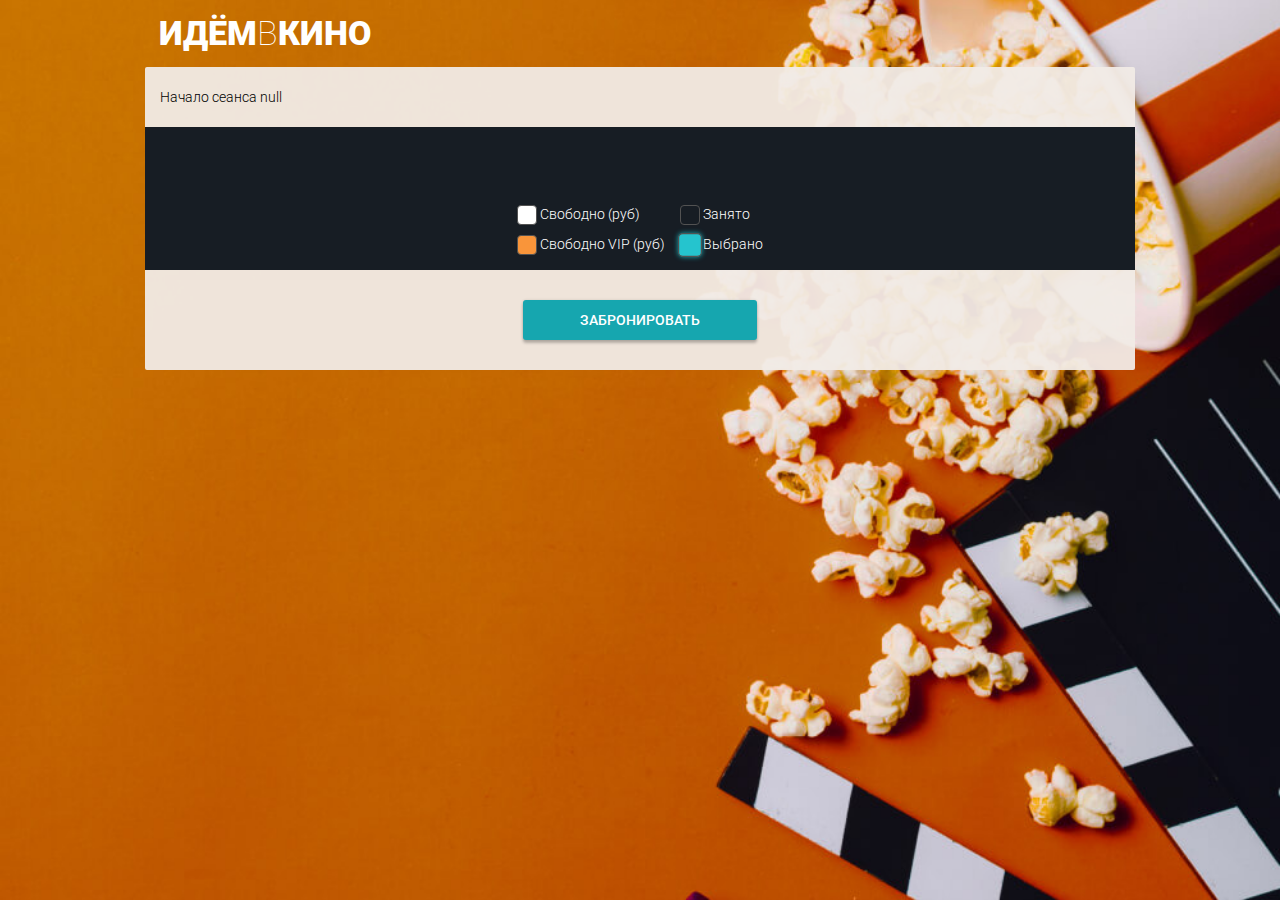
<file: hall.html>
<!DOCTYPE html>
<html lang="ru">

<head>
  <meta charset="UTF-8">
  <meta name="viewport" content="width=device-width, initial-scale=1.0">
  <meta http-equiv="X-UA-Compatible" content="ie=edge">
  <title>ИдёмВКино</title>
  <link rel="stylesheet" href="css/normalize.css">
  <link rel="stylesheet" href="css/styles.css">
  <link href="https://fonts.googleapis.com/css?family=Roboto:100,300,400,500,700,900&amp;subset=cyrillic,cyrillic-ext,latin-ext" rel="stylesheet">
</head>

<body>
  <header class="page-header">
    <h1 class="page-header__title">Идём<span>в</span>кино</h1>
  </header>
  
  <main>
    <section class="buying">
      <div class="buying__info">
        <div class="buying__info-description">
          <h2 class="buying__info-title"></h2>
          <p class="buying__info-start"></p>
          <p class="buying__info-hall"></p>          
        </div>
      </div>
      <div class="conf-step">
        <div class="conf-step__wrapper">
        </div>
        <div class="conf-step__legend">
          <div class="col">
            <p class="conf-step__legend-price"><span class="conf-step__chair conf-step__chair_standart"></span> Свободно (<span class="conf-step__legend-value price-standart"></span>руб)</p>
            <p class="conf-step__legend-price"><span class="conf-step__chair conf-step__chair_vip"></span> Свободно VIP (<span class="conf-step__legend-value price-vip"></span>руб)</p>            
          </div>
          <div class="col">
            <p class="conf-step__legend-price"><span class="conf-step__chair conf-step__chair_taken"></span> Занято</p>
            <p class="conf-step__legend-price"><span class="conf-step__chair conf-step__chair_selected"></span> Выбрано</p>                    
          </div>
        </div>
      </div>
      <button class="acceptin-button"  >Забронировать</button>
    </section>     
  </main>
  <script src="js/functionsRequest.js"></script>
  <script src="js/hall.js"></script>
  <script src="js/payment.js"></script>
</body>
</html>
</file>
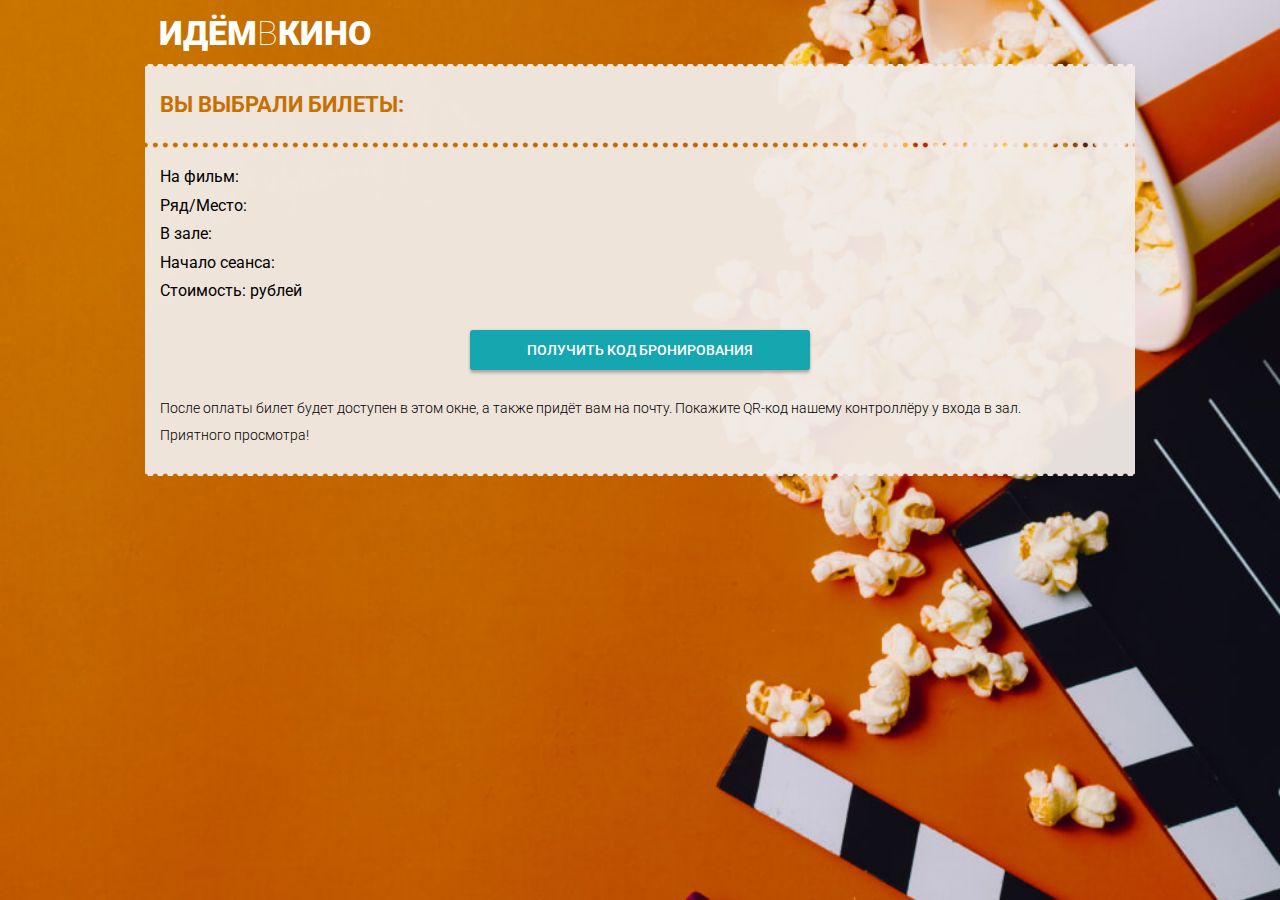
<file: payment.html>
<!DOCTYPE html>
<html lang="ru">

<head>
  <meta charset="UTF-8">
  <meta name="viewport" content="width=device-width, initial-scale=1.0">
  <meta http-equiv="X-UA-Compatible" content="ie=edge">
  <title>ИдёмВКино</title>
  <link rel="stylesheet" href="css/normalize.css">
  <link rel="stylesheet" href="css/styles.css">
  <link href="https://fonts.googleapis.com/css?family=Roboto:100,300,400,500,700,900&amp;subset=cyrillic,cyrillic-ext,latin-ext" rel="stylesheet">
</head>

<body>
  <header class="page-header">
    <h1 class="page-header__title">Идём<span>в</span>кино</h1>
  </header>
  
  <main>
    <section class="ticket">
      
      <header class="tichet__check">
        <h2 class="ticket__check-title">Вы выбрали билеты:</h2>
      </header>
      
      <div class="ticket__info-wrapper">
        <p class="ticket__info">На фильм: <span class="ticket__details ticket__title"></span></p>
        <p class="ticket__info">Ряд/Место: <span class="ticket__details ticket__chairs"></span></p>
        <p class="ticket__info">В зале: <span class="ticket__details ticket__hall"></span></p>
        <p class="ticket__info">Начало сеанса: <span class="ticket__details ticket__start"></span></p>
        <p class="ticket__info">Стоимость: <span class="ticket__details ticket__cost"></span> рублей</p>

        <button class="acceptin-button" >Получить код бронирования</button>

        <p class="ticket__hint">После оплаты билет будет доступен в этом окне, а также придёт вам на почту. Покажите QR-код нашему контроллёру у входа в зал.</p>
        <p class="ticket__hint">Приятного просмотра!</p>
      </div>
    </section>     
  </main>
  <script src="js/functionsRequest.js" defer></script>
  <script src="js/payment.js" defer></script>
</body>
</html>
</file>
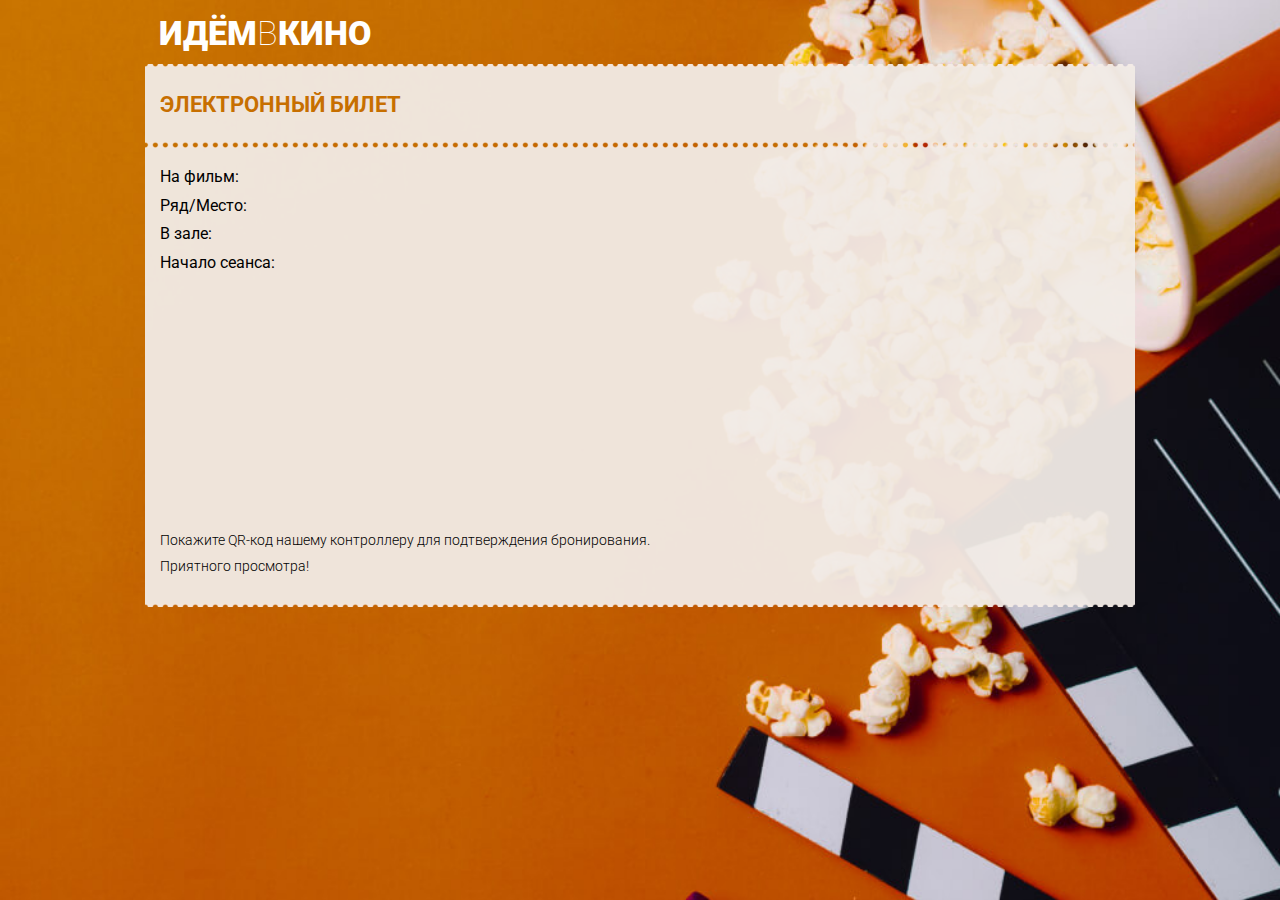
<file: ticket.html>
<!DOCTYPE html>
<html lang="ru">

<head>
  <meta charset="UTF-8">
  <meta name="viewport" content="width=device-width, initial-scale=1.0">
  <meta http-equiv="X-UA-Compatible" content="ie=edge">
  <title>ИдёмВКино</title>
  <link rel="stylesheet" href="css/normalize.css">
  <link rel="stylesheet" href="css/styles.css">
  <link href="https://fonts.googleapis.com/css?family=Roboto:100,300,400,500,700,900&amp;subset=cyrillic,cyrillic-ext,latin-ext" rel="stylesheet">
</head>

<body>
  <header class="page-header">
    <h1 class="page-header__title">Идём<span>в</span>кино</h1>
  </header>
  
  <main>
    <section class="ticket">
      
      <header class="tichet__check">
        <h2 class="ticket__check-title">Электронный билет</h2>
      </header>
      
      <div class="ticket__info-wrapper">
        <p class="ticket__info">На фильм: <span class="ticket__details ticket__title"></span></p>
        <p class="ticket__info">Ряд/Место: <span class="ticket__details ticket__chairs"></span></p>
        <p class="ticket__info">В зале: <span class="ticket__details ticket__hall"></span></p>
        <p class="ticket__info">Начало сеанса: <span class="ticket__details ticket__start"></span></p>

        <div class="ticket__info-qr" >
          </div>

        <p class="ticket__hint">Покажите QR-код нашему контроллеру для подтверждения бронирования.</p>
        <p class="ticket__hint">Приятного просмотра!</p>
      </div>
    </section>     
  </main>
  <script src="js/QRCreator.js"></script>
  <script src="js/ticket.js"></script>
</body>
</html>
</file>
<file: css/styles.css>
@charset "UTF-8";
* {
  margin: 0;
  padding: 0;
  box-sizing: border-box;
}

html {
  font-family: "Roboto", sans-serif;
  font-size: 62.5%;
}

body {
  background-image: url("../i/background.jpg");
  background-size: cover;
  background-attachment: fixed;
  background-position: right;
}

.page-header {
  padding: 1.4rem;
}

.page-header__title {
  margin: 0;
  font-weight: 900;
  font-size: 3.4rem;
  color: #FFFFFF;
  text-transform: uppercase;
}
.page-header__title span {
  font-weight: 100;
}

/* ~~~~~~~~~~~~ Главная ~~~~~~~~~~~~ */
.page-nav {
  position: sticky;
  top: 2px;
  padding-bottom: 1rem;
  display: flex;
  flex-wrap: nowrap;
  align-items: stretch;
  color: #000000;
  z-index: 10;
}
.page-nav .page-nav__day {
  flex-basis: calc(100% / 8);
  font-size: 1.2rem;
  padding: 1rem;
  background: rgba(255, 255, 255, 0.9);
  box-shadow: 0px 2px 2px rgba(0, 0, 0, 0.24), 0px 0px 2px rgba(0, 0, 0, 0.12);
  border-radius: 2px;
  text-decoration: none;
  color: #000000;
}
.page-nav .page-nav__day + .page-nav__day {
  margin-left: 1px;
}
.page-nav .page-nav__day .page-nav__day-week::after {
  content: ',';
}
.page-nav .page-nav__day .page-nav__day-number::before {
  content: ' ';
}
.page-nav .page-nav__day .page-nav__day-week, .page-nav .page-nav__day .page-nav__day-number {
  display: block;
}
.page-nav .page-nav__day_chosen {
  flex-grow: 1;
  background-color: #FFFFFF;
  font-weight: 700;
  transform: scale(1.1);
}
.page-nav .page-nav__day_weekend {
  color: #DE2121;
}
.page-nav .page-nav__day_next {
  text-align: center;
}
.page-nav .page-nav__day_next::before {
  content: '>';
  font-family: monospace;
  font-weight: 700;
  font-size: 2.4rem;
}
.page-nav .page-nav__day_today .page-nav__day-week::before {
  content: 'Сегодня';
  display: block;
}
.page-nav .page-nav__day_today .page-nav__day-week, .page-nav .page-nav__day_today .page-nav__day-number {
  display: inline;
}

.movie {
  position: relative;
  padding: 1.5rem;
  margin-top: 3rem;
  background: rgba(241, 235, 230, 0.95);
  color: #000000;
}
.movie .movie__info {
  display: flex;
}
.movie .movie__poster {
  position: relative;
  width: 12.5rem;
  height: 17.5rem;
  /*    left: 1.5rem;
      top: -1.5rem;*/
}
.movie .movie__poster .movie__poster-image {
  position: relative;
  top: -3rem;
  width: 12.5rem;
  height: 17.5rem;
}
.movie .movie__poster::after {
  content: '';
  display: block;
  position: absolute;
  right: -0.7rem;
  top: -3rem;
  border: 1.5rem solid transparent;
  border-bottom: 0 solid transparent;
  border-right: 0 solid transparent;
  border-left: 0.7rem solid #772720;
}
.movie .movie__description {
  flex-grow: 1;
  padding-left: 1.5rem;
}
.movie .movie__title {
  font-weight: 700;
  font-size: 1.6rem;
}
.movie .movie__synopsis {
  font-size: 1.4rem;
  margin-top: 1rem;
}
.movie .movie__data {
  font-size: 1.4rem;
  font-weight: 300;
  margin-top: 1rem;
}
.movie .movie-seances__hall + .movie-seances__hall {
  margin-top: 2rem;
}
.movie .movie-seances__hall .movie-seances__hall-title {
  font-weight: 700;
  font-size: 1.6rem;
}
.movie .movie-seances__hall .movie-seances__list {
  margin-top: 0.7rem;
  font-size: 0;
}
.movie .movie-seances__hall .movie-seances__time-block {
  display: inline-block;
  margin-bottom: 4px;
}
.movie .movie-seances__hall .movie-seances__time-block:nth-last-of-type(n + 1) {
  margin-right: 4px;
}
.movie .movie-seances__hall .movie-seances__time {
  display: block;
  padding: 8px;
  box-shadow: 0px 2px 2px rgba(0, 0, 0, 0.24), 0px 0px 2px rgba(0, 0, 0, 0.12);
  border-radius: 2px;
  background-color: #FFFFFF;
  color: #000000;
  text-decoration: none;
  font-size: 1.5rem;
}
.movie .movie-seances__hall .movie-seances__time_not_active {
  display: block;
  padding: 8px;
  box-shadow: 0px 2px 2px rgba(0, 0, 0, 0.24), 0px 0px 2px rgba(0, 0, 0, 0.12);
  border-radius: 2px;
  background-color: #939292;
  color: #000000;
  text-decoration: none;
  font-size: 1.5rem;
  pointer-events: none;
}

/* ~~~~~~~~~~~~ Кинозал ~~~~~~~~~~~~ */
.acceptin-button {
  display: block;
  margin: 3rem auto 0;
  box-shadow: 0px 3px 3px rgba(0, 0, 0, 0.24), 0px 0px 3px rgba(0, 0, 0, 0.12);
  border-radius: 3px;
  border: none;
  padding: 12px 57px;
  text-transform: uppercase;
  font-weight: 500;
  font-size: 1.4rem;
  background-color: #16A6AF;
  color: #FFFFFF;
}

.buying {
  background-color: rgba(241, 235, 230, 0.95);
  padding-bottom: 3rem;
}

.buying__info {
  display: flex;
  align-items: center;
  justify-content: space-between;
  padding: 1.5rem;
}
.buying__info .buying__info-description {
  padding-right: 1.5rem;
}
.buying__info .buying__info-title, .buying__info .buying__info-hall {
  font-size: 1.6rem;
  font-weight: 700;
}
.buying__info .buying__info-start {
  font-size: 1.4rem;
  font-weight: 300;
  margin: 0.7rem 0;
}
.buying__info .buying__info-hint {
  position: relative;
  font-weight: 300;
  font-size: 1.4rem;
  text-align: center;
}
.buying__info .buying__info-hint p {
  position: relative;
  width: 10rem;
}
.buying__info .buying__info-hint p::before {
  content: '';
  position: absolute;
  left: -1rem;
  top: calc(50% - 1.6rem);
  display: block;
  width: 2.4rem;
  height: 3.2rem;
  background-image: url(../i/hint.png);
  background-size: 2.4rem 3.2rem;
}

.conf-step {
  text-align: center;
  background-color: #171D24;
  padding: 1.5rem 3rem 1.5rem;
}

.conf-step__wrapper {
  font-size: 0;
  display: inline-block;
  background-image: url(../i/screen.png);
  background-position: top;
  background-repeat: no-repeat;
  background-size: 100%;
  padding-top: 3rem;
}
.conf-step__wrapper::before {
  content: '';
}

.conf-step__row + .conf-step__row {
  margin-top: 4px;
}

.conf-step__chair {
  display: inline-block;
  vertical-align: middle;
  width: 2rem;
  height: 2rem;
  border: 1px solid #525252;
  box-sizing: border-box;
  border-radius: 4px;
}
.conf-step__chair:not(:first-of-type) {
  margin-left: 4px;
}

.conf-step__chair_disabled {
  opacity: 0;
}

.conf-step__chair_standart {
  background-color: #FFFFFF;
}

.conf-step__chair_vip {
  background-color: #F9953A;
}

.conf-step__chair_taken {
  background-color: transparent;
}

.conf-step__chair_selected {
  background-color: #25C4CE;
  box-shadow: 0px 0px 4px #16A6AF;
  transform: scale(1.2);
}

.conf-step__legend {
  padding-top: 3rem;
  font-size: 1.4rem;
  font-weight: 300;
  color: #FFFFFF;
  display: flex;
  flex-wrap: nowrap;
  text-align: left;
}
.conf-step__legend .col {
  max-width: 25rem;
}
.conf-step__legend .col:first-of-type {
  padding-right: 1.5rem;
  margin-left: auto;
}
.conf-step__legend .col:last-of-type {
  margin-right: auto;
}
.conf-step__legend .conf-step__legend-price + .conf-step__legend-price {
  margin-top: 1rem;
}

/* ~~~~~~~~~~~~ Билет ~~~~~~~~~~~~ */
.tichet__check, .ticket__info-wrapper {
  padding-left: 1.5rem;
  padding-right: 1.5rem;
  background-color: rgba(241, 235, 230, 0.95);
}

.tichet__check {
  position: relative;
  padding-top: 2.5rem;
  padding-bottom: 2.5rem;
}
.tichet__check::before {
  content: '';
  display: block;
  position: absolute;
  top: -3px;
  left: 0;
  right: 0;
  height: 3px;
  background-image: url(../i/border-top.png);
  background-size: 10px 3px;
}
.tichet__check::after {
  content: '';
  display: block;
  position: absolute;
  bottom: -3px;
  left: 0;
  right: 0;
  height: 3px;
  background-image: url(../i/border-bottom.png);
  background-size: 10px 3px;
}

.ticket__info-wrapper {
  position: relative;
  margin-top: 6px;
  padding-top: 2rem;
  padding-bottom: 3rem;
}
.ticket__info-wrapper::before {
  content: '';
  display: block;
  position: absolute;
  top: -3px;
  left: 0;
  right: 0;
  height: 3px;
  background-image: url(../i/border-top.png);
  background-size: 10px 3px;
}
.ticket__info-wrapper::after {
  content: '';
  display: block;
  position: absolute;
  bottom: -3px;
  left: 0;
  right: 0;
  height: 3px;
  background-image: url(../i/border-bottom.png);
  background-size: 10px 3px;
}

.ticket__check-title {
  font-weight: 700;
  font-size: 2.2rem;
  text-transform: uppercase;
  color: #C76F00;
}

.ticket__info {
  font-size: 1.6rem;
  color: #000000;
}
.ticket__info + .ticket__info {
  margin-top: 1rem;
}

.ticket__details {
  font-weight: 700;
}

.ticket__hint {
  font-weight: 300;
  font-size: 1.4rem;
  margin-top: 3rem;
}
.ticket__hint + .ticket__hint {
  margin-top: 1rem;
}

.ticket__info-qr {
  display: block;
  margin: 3rem auto 0;
  width: 20rem;
  height: 20rem;
}

@media screen and (min-width: 479px) {
  .page-nav .page-nav__day {
    padding: 1rem 2rem;
  }
}
@media screen and (min-width: 990px) {
  .page-header, nav, main {
    width: 990px;
    margin: auto;
  }

  .movie, .buying {
    border-radius: 2px;
  }

  .buying__info-hint {
    display: none;
  }
}

/*================================================================*/

.movie .movie-seances__hall .acceptin-button-disabled {
 background-color: #888888;
 pointer-events: none
}

.acceptin-button:disabled {
  background-color: #888888;
  pointer-events: none
 }


/* ====================== */

@media screen and (max-width: 1026px) {
  .page-header, nav, main {
    padding: 0 18px;
  }

  .movie .movie__poster::after {
    right: -0.7rem;
  }
}

@media screen and (max-width: 478px) {
  .movie .movie__info {
      flex-wrap: wrap;
    }

  .movie .movie__poster {
    margin: auto;
  }

  .movie .movie__poster .movie__poster-image {
    width: 14.5rem;
    height: 19.5rem;
  }

  .movie .movie__data {
    margin-bottom: 1rem;
  }

  .conf-step {
    padding: 1rem;
  }

  .conf-step__legend .col {
    max-width: 18rem;
  }
}


@media screen and (min-width: 479px) {
  .page-nav .page-nav__day {
    padding: 1rem 2rem;
  }
}

@media screen and (min-width: 990px) {
  .page-header, nav, main {
    width: 990px;
    margin: auto;
  }

  .movie, .buying {
    border-radius: 2px;
  }
}
</file>
